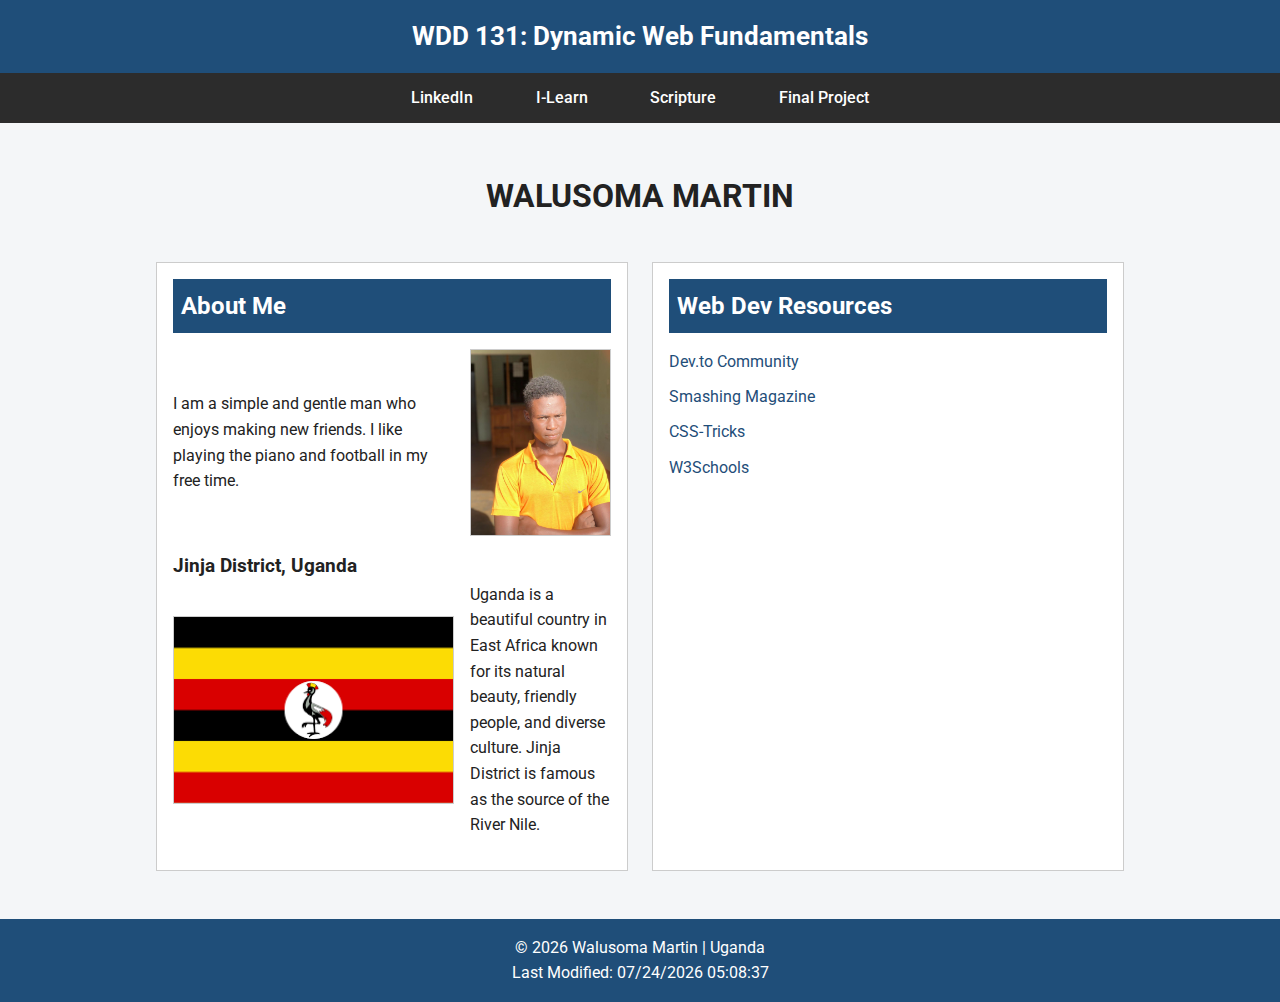
<file: index.html>
<!DOCTYPE html>
<html lang="en">
<head>
    <meta charset="UTF-8">
    <meta name="viewport" content="width=device-width, initial-scale=1.0">

    <title>WDD 131 – Dynamic Web Fundamentals – Your Name</title>

    <meta name="description"
          content="WDD 131 – Dynamic Web Fundamentals | WALUSOMA MARTIN | Course Home Page">
    <meta name="author" content="WALUSOMA MARTIN">

    <link rel="preconnect" href="https://fonts.googleapis.com">
    <link rel="preconnect" href="https://fonts.gstatic.com" crossorigin>
    <link href="https://fonts.googleapis.com/css2?family=Roboto&display=swap" rel="stylesheet">

    <link rel="stylesheet" href="styles/base.css">
    <script src="scripts/getdates.js" defer></script>
    
</head>

<body>

<header>
    <span id="course-title">WDD 131: Dynamic Web Fundamentals</span>

    <nav>
        <a href="https://www.linkedin.com/in/walusoma-martin-2675253a3/" target="_blank">LinkedIn</a>
        <a href="https://byupw.instructure.com/">I-Learn</a>
        <a href="https://www.churchofjesuschrist.org/study/scriptures">Scripture</a>
        <a href="#">Final Project</a>
    </nav>
</header>

<main>
    <h1>WALUSOMA MARTIN</h1>

   <section class="card">
    <h2>About Me</h2>

    <div class="about-grid">
        <p>
            I am a simple and gentle man who enjoys making new friends.
            I like playing the piano and football in my free time.
        </p>

        <img src="images/profile.jpg" alt="Profile picture of Walusoma Martin">
    </div>

    <h3>Jinja District, Uganda</h3>

    <div class="location-grid">
        <img src="images/flag.png" alt="Flag of Uganda">
        <p>
            Uganda is a beautiful country in East Africa known for its natural
            beauty, friendly people, and diverse culture. Jinja District is
            famous as the source of the River Nile.
        </p>
    </div>
</section>

   <section class="card">
    <h2>Web Dev Resources</h2>
    <ul>
        <li>
            <a href="https://dev.to/" target="_blank">Dev.to Community</a>
        </li>
        <li>
            <a href="https://www.smashingmagazine.com/" target="_blank">
                Smashing Magazine
            </a>
        </li>
        <li>
            <a href="https://css-tricks.com/" target="_blank">CSS-Tricks</a>
        </li>
        <li>
            <a href="https://www.w3schools.com/" target="_blank">W3Schools</a>
        </li>
    </ul>
</section>
</main>

<footer>
    <p>
        © <span id="currentyear"></span> Walusoma Martin | Uganda
    </p>
    <p id="lastModified"></p>
</footer>

</body>
</html>
</file>
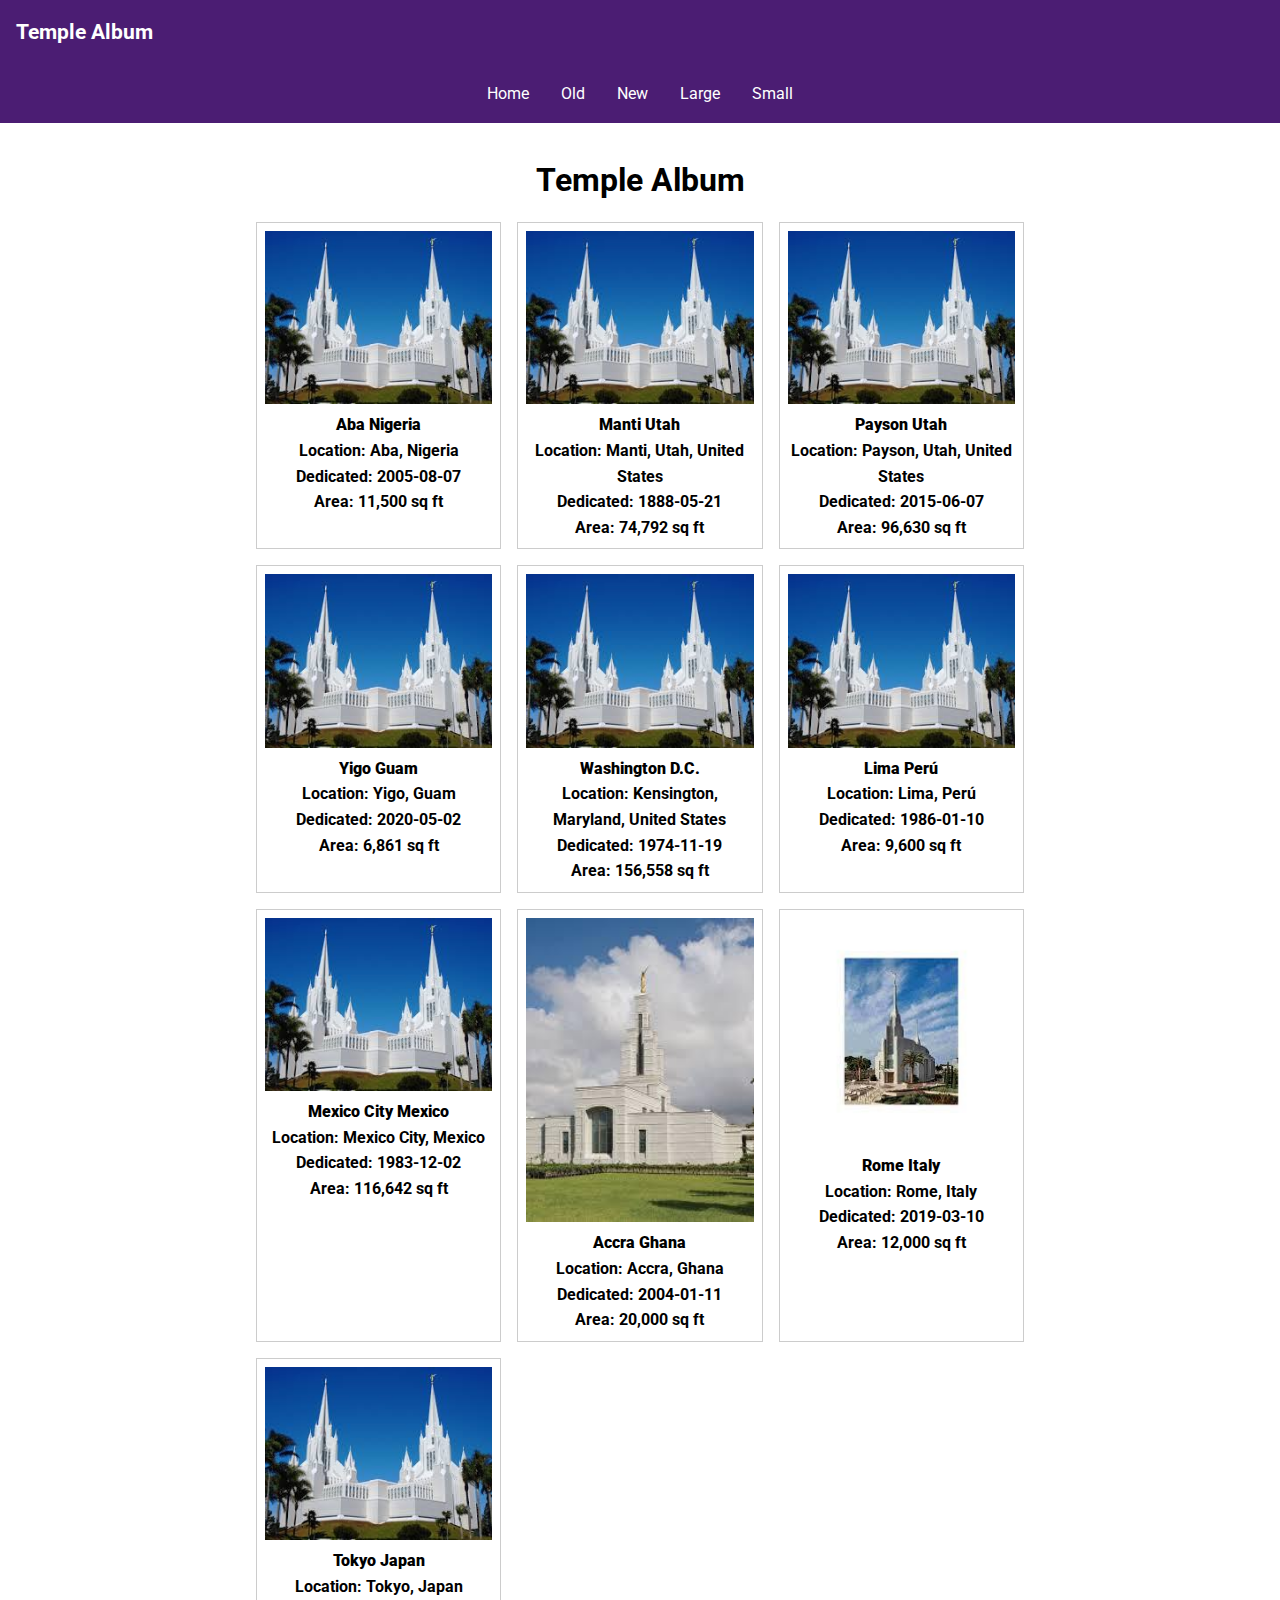
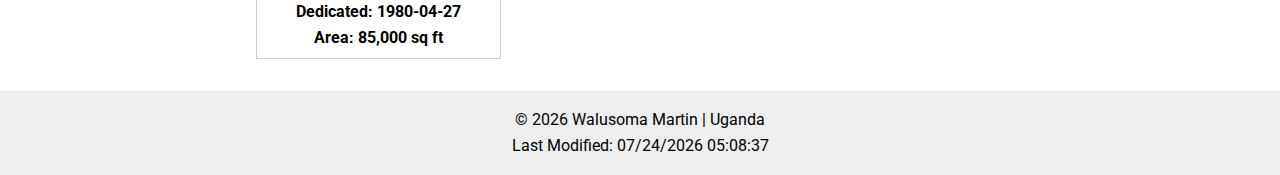
<file: filtered-temples.html>
<!DOCTYPE html>
<html lang="en">
<head>
  <meta charset="UTF-8">
  <meta name="viewport" content="width=device-width, initial-scale=1.0">
  <title>Temple Album</title>
  <meta name="description" content="A responsive temple picture album showcasing temples around the world using HTML, CSS, and JavaScript.">
  <meta name="author" content="Walusoma Martin">

  <!-- Google Font -->
  <link rel="preconnect" href="https://fonts.googleapis.com">
  <link rel="preconnect" href="https://fonts.gstatic.com" crossorigin>
  <link href="https://fonts.googleapis.com/css2?family=Roboto:wght@400;700&display=swap" rel="stylesheet">

  <!-- CSS -->
  <link rel="stylesheet" href="styles/temples.css">
  <link rel="stylesheet" href="styles/temples-large.css">

  <!-- JavaScript -->
  <script src="scripts/filtered-temples.js" defer></script> <!-- Make sure JS name matches -->
</head>
<body>
<header>
  <div class="header-bar">
    <span class="site-title">Temple Album</span>
    <button id="menuBtn" aria-label="Toggle Menu" aria-expanded="false">☰</button>
  </div>
  <nav id="navMenu">
    <a href="#" data-filter="all">Home</a>
    <a href="#" data-filter="old">Old</a>
    <a href="#" data-filter="new">New</a>
    <a href="#" data-filter="large">Large</a>
    <a href="#" data-filter="small">Small</a>
  </nav>
</header>

<main>
  <h1>Temple Album</h1>
  <section class="gallery" id="templeGallery">
    <!-- Temple cards will be dynamically inserted here -->
  </section>
</main>

<footer>
  <p>© <span id="year"></span> Walusoma Martin | Uganda</p>
  <p>Last Modified: <span id="modified"></span></p>
</footer>
</body>
</html>
</file>
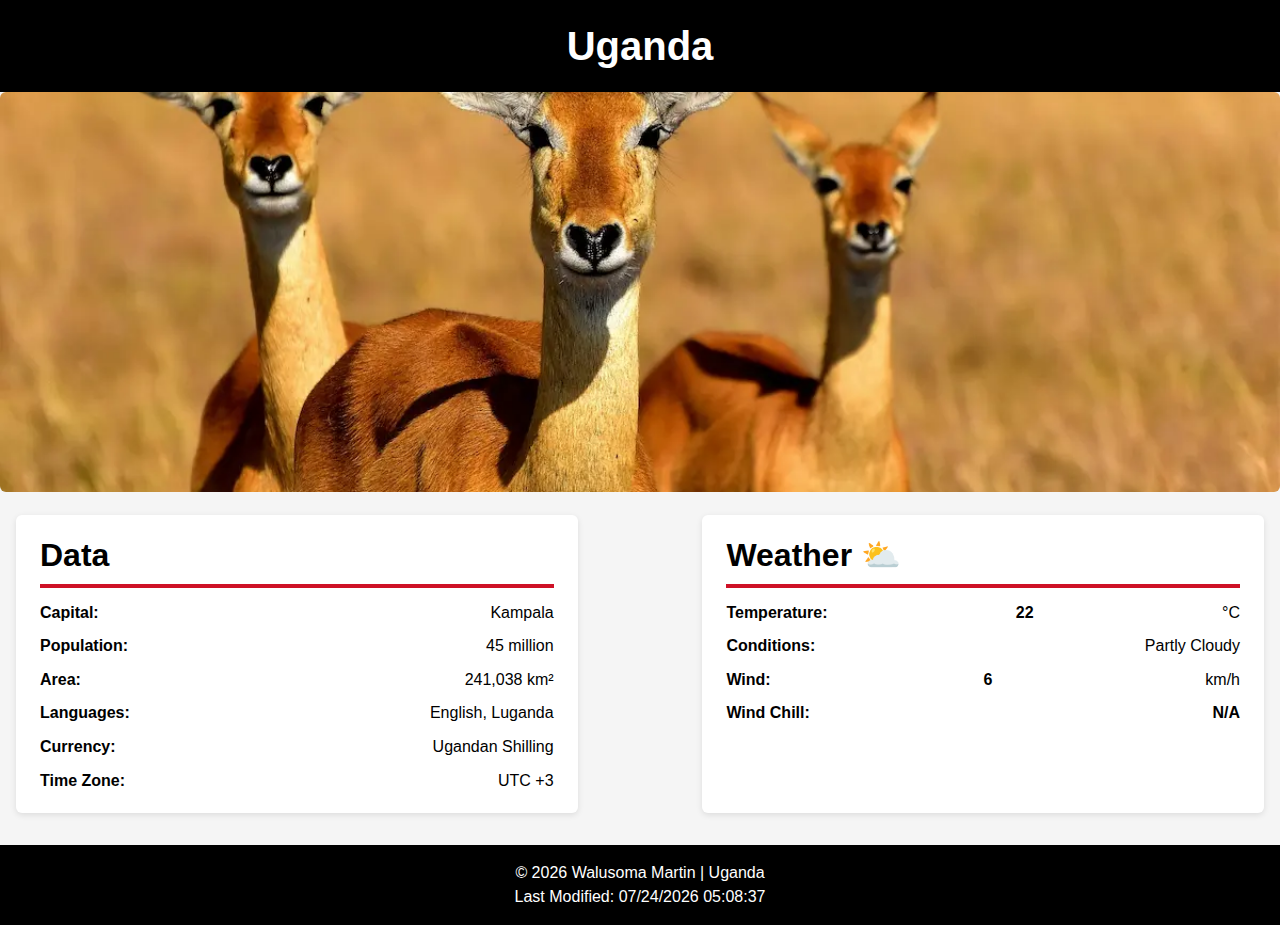
<file: place.html>
<!DOCTYPE html>
<html lang="en">
<head>
  <meta charset="UTF-8">
  <meta name="viewport" content="width=device-width, initial-scale=1.0">
  <meta name="description" content="Explore Uganda, its wildlife, weather, and country facts.">
  <meta name="author" content="Walusoma Martin">
  <title>Uganda</title>
  <link rel="stylesheet" href="styles/place.css">
  <script src="scripts/place.js" defer></script>
</head>
<body>
  <header>
    <h1>Uganda</h1>
  </header>

  <!-- HERO IMAGE -->
  <main>
    <picture class="hero">
      <source srcset="images/uganda-large.webp" media="(min-width: 768px)">
      <img src="images/uganda-small.webp" alt="Uganda wildlife">
    </picture>

    <!-- CARDS -->
    <div class="cards-container">
      <section class="card data">
        <h2>Data</h2>
        <ul>
          <li><span>Capital:</span> Kampala</li>
          <li><span>Population:</span> 45 million</li>
          <li><span>Area:</span> 241,038 km²</li>
          <li><span>Languages:</span> English, Luganda</li>
          <li><span>Currency:</span> Ugandan Shilling</li>
          <li><span>Time Zone:</span> UTC +3</li>
        </ul>
      </section>

      <section class="card weather">
        <h2>Weather</h2>
        <!-- Mobile SVG icon -->
        <img src="images/weather.svg" alt="Partly cloudy" class="weather-icon">
        <ul>
          <li><span>Temperature:</span> <span id="temp">22</span> °C</li>
          <li><span>Conditions:</span> Partly Cloudy</li>
          <li><span>Wind:</span> <span id="wind">6</span> km/h</li>
          <li><span>Wind Chill:</span> <span id="windchill">N/A</span></li>
        </ul>
      </section>
    </div>
  </main>

  <footer>
    <p>
      © <span id="year"></span> Walusoma Martin | Uganda<br>
      Last Modified: <span id="lastModified"></span>
    </p>
  </footer>
</body>
</html>
</file>
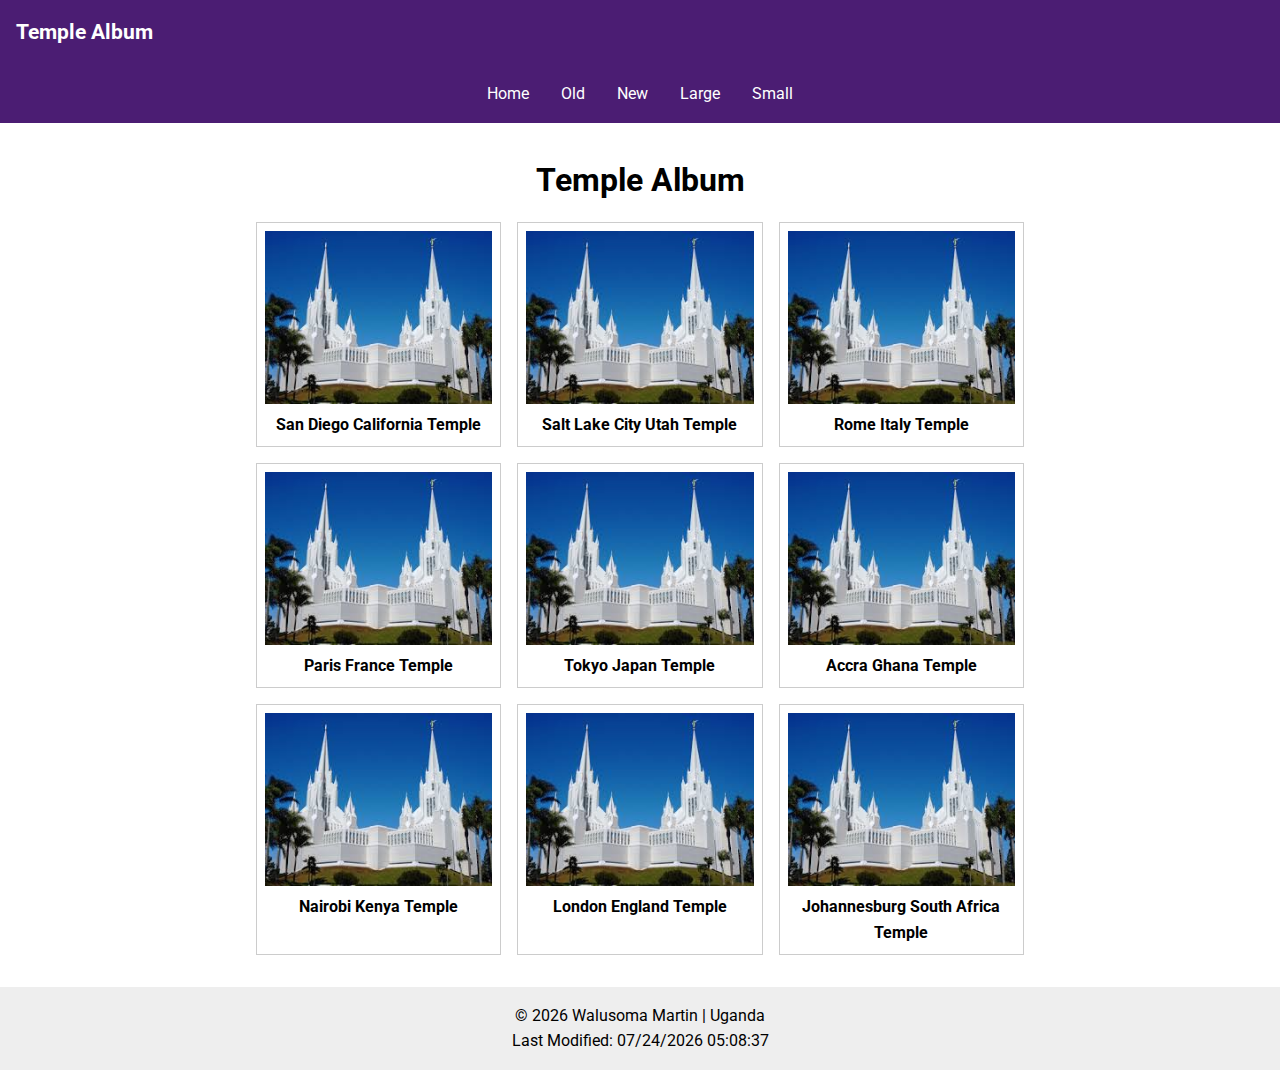
<file: temples.html>
<!DOCTYPE html>
<html lang="en">
<head>
  <meta charset="UTF-8">
  <meta name="viewport" content="width=device-width, initial-scale=1.0">
  <title>Temple Album</title>
  
  <meta name="description" content="A responsive temple picture album showcasing temples around the world using HTML, CSS Grid, Flexbox, and JavaScript.">
<meta name="author" content="Walusoma Martin">


  <!-- Google Font -->
  <link rel="preconnect" href="https://fonts.googleapis.com">
  <link rel="preconnect" href="https://fonts.gstatic.com" crossorigin>
  <link href="https://fonts.googleapis.com/css2?family=Roboto:wght@400;700&display=swap" rel="stylesheet">

  <!-- CSS -->
  <link rel="stylesheet" href="styles/temples.css">
  <link rel="stylesheet" href="styles/temples-large.css">

  <!-- JavaScript -->
  <script src="scripts/temples.js" defer></script>
</head>
<body>

<header>
  <div class="header-bar">
    <span class="site-title">Temple Album</span>
    <button id="menuBtn" aria-label="Toggle Menu" aria-expanded="false">☰</button>
  </div>

  <nav id="navMenu">
    <a href="#">Home</a>
    <a href="#">Old</a>
    <a href="#">New</a>
    <a href="#">Large</a>
    <a href="#">Small</a>
  </nav>
</header>

<main>

  <h1>Temple Album</h1>

  <section class="gallery">

    <figure>
      <img src="images/temple.jpeg" alt="San Diego California Temple">
      <figcaption>San Diego California Temple</figcaption>
    </figure>

    <figure>
      <img src="images/temple.jpeg" alt="Salt Lake City Utah Temple">
      <figcaption>Salt Lake City Utah Temple</figcaption>
    </figure>

    <figure>
      <img src="images/temple.jpeg" alt="Rome Italy Temple">
      <figcaption>Rome Italy Temple</figcaption>
    </figure>

    <figure>
      <img src="images/temple.jpeg" alt="Paris France Temple">
      <figcaption>Paris France Temple</figcaption>
    </figure>

    <figure>
      <img src="images/temple.jpeg" alt="Tokyo Japan Temple">
      <figcaption>Tokyo Japan Temple</figcaption>
    </figure>

    <figure>
      <img src="images/temple.jpeg" alt="Accra Ghana Temple">
      <figcaption>Accra Ghana Temple</figcaption>
    </figure>

    <figure>
      <img src="images/temple.jpeg" alt="Nairobi Kenya Temple">
      <figcaption>Nairobi Kenya Temple</figcaption>
    </figure>

    <figure>
      <img src="images/temple.jpeg" alt="London England Temple">
      <figcaption>London England Temple</figcaption>
    </figure>

    <figure>
      <img src="images/temple.jpeg" alt="Johannesburg South Africa Temple">
      <figcaption>Johannesburg South Africa Temple</figcaption>
    </figure>

  </section>
</main>

<footer>
  <p>© <span id="year"></span> Walusoma Martin | Uganda</p>
  <p>Last Modified: <span id="modified"></span></p>
</footer>

</body>
</html>
</file>
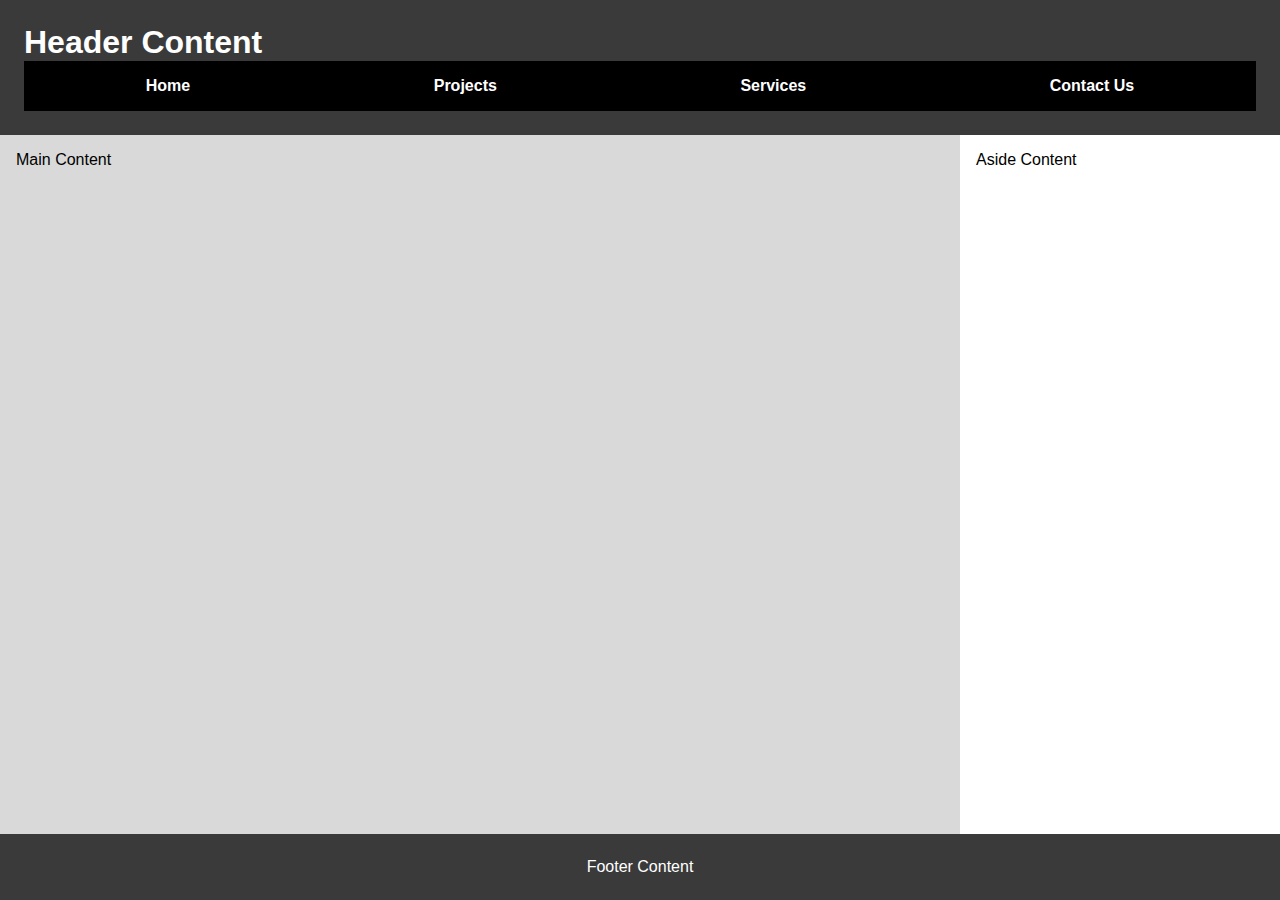
<file: week01/basic-layout.html>
<!DOCTYPE html>
<html lang="en">
<head>
    <meta charset="UTF-8">
    <meta name="viewport" content="width=device-width, initial-scale=1.0">
    <title>walusoma martin | WDD 131</title>
    <link rel="stylesheet" href="styles/layout.css">
</head>
<body>

    <header>
        <h1>Header Content</h1>
        <nav>
            <ul class="nav-menu">
                <li><a href="#">Home</a></li>
                <li><a href="#">Projects</a></li>
                <li><a href="#">Services</a></li>
                <li><a href="#">Contact Us</a></li>
            </ul>
        </nav>
    </header>

    <main>
        <p>Main Content</p>
    </main>

    <aside>
        <p>Aside Content</p>
    </aside>

    <footer>
        <p>Footer Content</p>
    </footer>

</body>
</html>
</file>
<file: styles/temples.css>
* {
  box-sizing: border-box;
  margin: 0;
  padding: 0;
}

body {
  font-family: 'Roboto', sans-serif;
  line-height: 1.6;
}

header {
  background-color: #4b1d73;
  color: #ffffff;
}

.header-bar {
  display: flex;
  justify-content: space-between;
  align-items: center;
  padding: 1rem;
}

.site-title {
  font-size: 1.3rem;
  font-weight: 700;
}

#menuBtn {
  font-size: 1.6rem;
  background: none;
  border: none;
  color: white;
  cursor: pointer;
}

nav {
  display: none;
  flex-direction: column;
  background-color: #4b1d73;
}

nav a {
  color: white;
  text-decoration: none;
  padding: 0.75rem;
  text-align: center;
}

nav a:hover {
  background-color: #5a2c8a;
}

nav.show {
  display: flex;
}

main {
  max-width: 800px;
  margin: 1rem auto;
  padding: 1rem;
}

main h1 {
  text-align: center;
  margin-bottom: 1rem;
}

.gallery {
  display: grid;
  grid-template-columns: 1fr;
  gap: 1rem;
}

figure {
  border: 1px solid #ccc;
  padding: 0.5rem;
}

figure img {
  width: 100%;
  height: auto;
  display: block;
}

figcaption {
  text-align: center;
  font-weight: 700;
  margin-top: 0.5rem;
}

footer {
  text-align: center;
  padding: 1rem;
  background-color: #eeeeee;
}
</file>
<file: styles/temples-large.css>
@media (min-width: 768px) {

  #menuBtn {
    display: none;
  }

  nav {
    display: flex;
    flex-direction: row;  
    justify-content: center;
    gap: 2rem;
  }

  nav a {
    padding: 1rem 0;
  }

  .gallery {
    grid-template-columns: repeat(3, 1fr);
  }
}
</file>
<file: styles/place.css>
:root {
  --primary-color: #fcdc04;
  --secondary-color: #000000;
  --accent-color: #ce1126;
  --background-color: #f5f5f5;
}

* { box-sizing: border-box; margin: 0; padding: 0; }

body {
  font-family: 'Segoe UI', Arial, sans-serif;
  font-size: 16px;
  line-height: 1.5;
  background-color: var(--background-color);
  color: #000;
}

/* HEADER */
header {
  background-color: var(--secondary-color);
  color: white;
  text-align: center;
  padding: 1rem;
}

/* HERO IMAGE */
.hero img {
  width: 100%;
  max-height: 400px;
  object-fit: cover;
  border-radius: 6px;
  margin-bottom: 1rem;
}

/* CARDS CONTAINER */
.cards-container {
  display: flex;
  flex-direction: column;
  gap: 1rem;
  margin: 0 1rem 2rem 1rem;
}

/* CARD STYLING */
.card {
  background: white;
  padding: 1rem 1.5rem;
  border-radius: 6px;
  box-shadow: 0 2px 6px rgba(0,0,0,0.1);
}

.card h2 {
  border-bottom: 4px solid var(--accent-color);
  padding-bottom: 0.3rem;
  margin-bottom: 0.5rem;
}

.card ul { list-style: none; padding: 0; }

.card li {
  display: flex;
  justify-content: space-between;
  padding: 0.3rem 0;
}

.card span { font-weight: bold; }

/* WEATHER ICON (MOBILE) */
.weather-icon {
  width: 60px;
  display: block;
  margin: 0.5rem auto;
}

/* FOOTER */
footer {
  background-color: var(--secondary-color);
  color: white;
  text-align: center;
  padding: 1rem;
}

/* ===== DESKTOP VIEW ===== */
@media (min-width: 768px) {

  .cards-container {
    flex-direction: row;
    justify-content: space-between;
  }

  .data, .weather {
    width: 45%;
  }

  /* Hide SVG icon on desktop */
  .weather-icon { display: none; }

  /* Emoji via pseudo-element */
  .weather h2::after { content: " ⛅"; }

  h1 { font-size: 2.5rem; }
  h2 { font-size: 2rem; }
}
</file>
<file: week01/styles/layout.css>
* {
    margin: 0;
    padding: 0;
    box-sizing: border-box;
}

body {
    min-height: 100vh;
    display: grid;
    grid-template-columns: 3fr 1fr;
    grid-template-rows: auto auto 1fr auto;
    grid-template-areas:
        "header header"
        "nav nav"
        "main aside"
        "footer footer";
    font-family: Arial, sans-serif;
}

/* Header */
header {
    grid-area: header;
    background-color: #3a3a3a;
    color: white;
    padding: 1.5rem;
}

/* Navigation */
nav {
    grid-area: nav;
    background-color: black;
}

.nav-menu {
    list-style: none;
    display: flex;
    justify-content: space-around;
    padding: 1rem 0;
}

.nav-menu a {
    color: white;
    text-decoration: none;
    font-weight: bold;
}

/* Main content */
main {
    grid-area: main;
    background-color: #d9d9d9;
    padding: 1rem;
}

/* Aside */
aside {
    grid-area: aside;
    padding: 1rem;
}

/* Footer */
footer {
    grid-area: footer;
    background-color: #3a3a3a;
    color: white;
    text-align: center;
    padding: 1.5rem;
}
</file>
<file: styles/base.css>
/* ===== CSS Reset ===== */
* {
    margin: 0;
    padding: 0;
    box-sizing: border-box;
}

/* ===== Global Styles ===== */
body {
    font-family: 'Roboto', sans-serif;
    line-height: 1.6;
    background-color: #f4f6f8;
    color: #222;
}

/* ===== Header ===== */
header {
    background-color: #1f4e79;
    color: white;
    text-align: center;
}

/* Required: span must be block */
#course-title {
    display: block;
    padding: 1rem;
    font-size: 1.6rem;
    font-weight: bold;
}

/* ===== Navigation (Flexbox REQUIRED) ===== */
nav {
    display: flex;
    justify-content: center;
    gap: 1.5rem;
    background-color: #2c2c2c;
}

nav a {
    color: white;
    text-decoration: none;
    padding: 0.75rem 1.2rem;
    font-weight: 500;
    transition: background-color 0.3s ease;
}

/* Hover effect REQUIRED */
nav a:hover {
    background-color: #1f4e79;
}

/* ===== Main Content ===== */
main {
    max-width: 1000px;      /* Limited width */
    margin: 2rem auto;      /* Center horizontally */
    padding: 1rem;

    display: grid;          /* Grid REQUIRED */
    grid-template-columns: 1fr 1fr;
    gap: 1.5rem;
}

/* Main heading */
main h1 {
    grid-column: 1 / -1;
    text-align: center;
    margin-bottom: 1rem;
}

/* ===== Cards ===== */
.card {
    background-color: white;
    border: 1px solid #ccc;
    padding: 1rem;
}

.card h2 {
    background-color: #1f4e79;
    color: white;
    padding: 0.5rem;
    margin-bottom: 1rem;
}

/* ===== About Section Grids ===== */
.about-grid,
.location-grid {
    display: grid;
    grid-template-columns: 2fr 1fr;
    gap: 1rem;
    align-items: center;
    margin-bottom: 1rem;
}

.about-grid img,
.location-grid img {
    width: 100%;
    height: auto;
    border: 1px solid #ccc;
}

/* ===== Lists & Links ===== */
.card ul {
    list-style: none;
}

.card li {
    margin-bottom: 0.6rem;
}

.card a {
    color: #1f4e79;
    text-decoration: none;
}

.card a:hover {
    text-decoration: underline;
}

/* ===== Footer ===== */
footer {
    background-color: #1f4e79;
    color: white;
    text-align: center;
    padding: 1rem;
    margin-top: 2rem;
}
</file>
